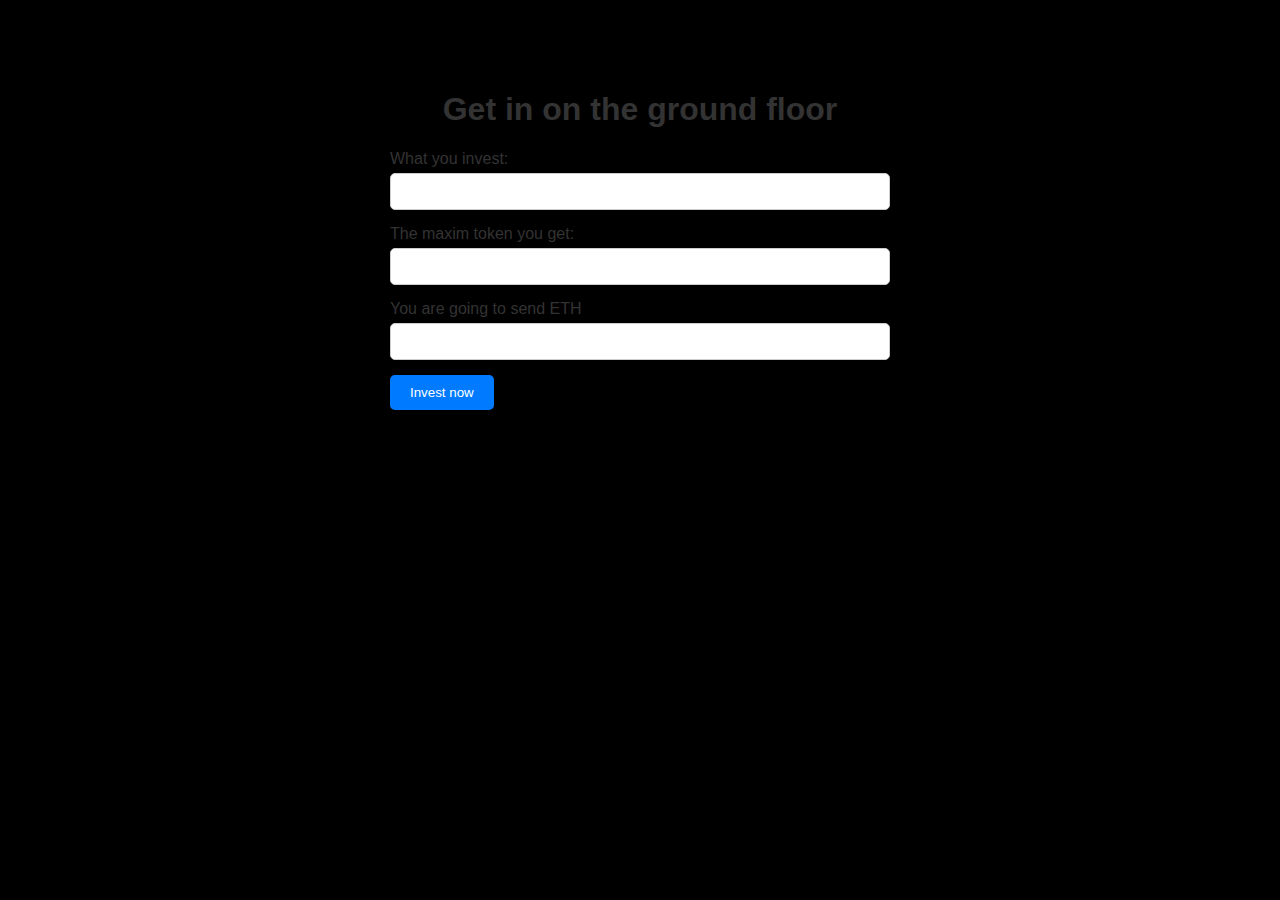
<file: details.html>
<!DOCTYPE html>
<html lang="en">
<head>
<meta charset="UTF-8">
<meta name="viewport" content="width=device-width, initial-scale=1.0">
<title>Crypto Investment Form</title>
<style>
  body {
    font-family: Arial, sans-serif;
    margin: 0;
    padding: 0;
    background-color:black;
  }
  .container {
    max-width: 500px;
    margin: 50px auto;
    background-color:black;
    padding: 20px;
    border-radius: 10px;
    box-shadow: 0 0 10px rgba(0, 0, 0, 0.1);
  }
  h1 {
    text-align: center;
    color: #333;
  }
  form {
    margin-top: 20px;
  }
  label {
    display: block;
    margin-bottom: 5px;
    color: #333;
  }
  input[type="text"],
  input[type="email"],
  textarea {
    width: 100%;
    padding: 10px;
    margin-bottom: 15px;
    border: 1px solid #ccc;
    border-radius: 5px;
    box-sizing: border-box;
  }
  input[type="submit"] {
    background-color: #007bff;
    color: #fff;
    border: none;
    padding: 10px 20px;
    cursor: pointer;
    border-radius: 5px;
  }
  input[type="submit"]:hover {
    background-color: #0056b3;
  }
</style>
</head>
<body>

<div class="container">
  <h1>Get in on the ground floor</h1>
  <form action="#" method="post">
    <label for="What you invest">What you invest:</label>
    <input type="text" id="name" name="name" required>
    
    <label for="email">The maxim token you get:</label>
    <input type="email" id="email" name="email" required>
    
    <label for="investment">You are going to send ETH</label>
    <input type="text" id="investment" name="investment" required>
    
    
    
    <input type="submit" value="Invest now">
  </form>
</div>

</body>
</html>
</file>
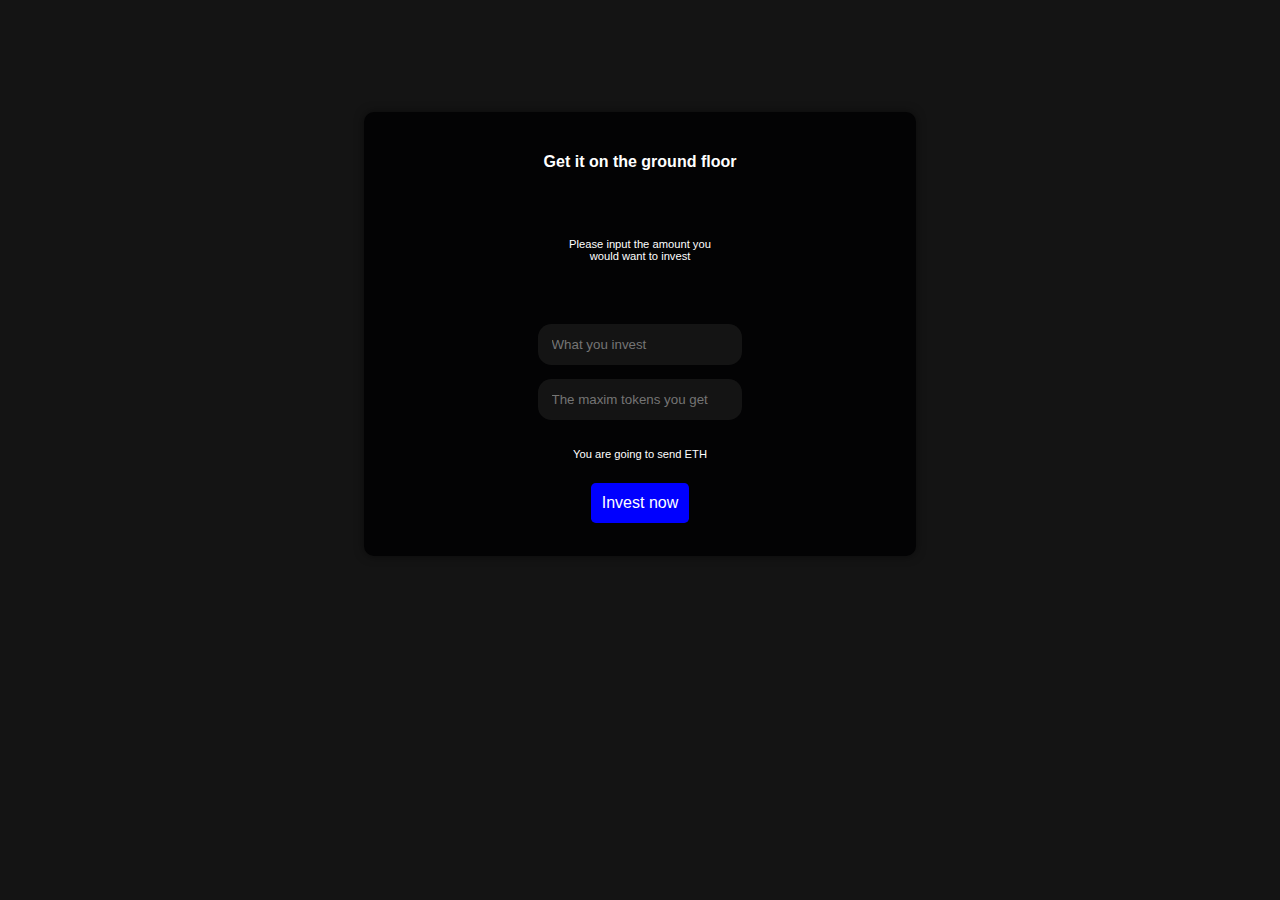
<file: ground.html>
<!DOCTYPE html>
<html lang="en">
<head>
    <meta charset="UTF-8">
    <meta name="viewport" content="width=device-width, initial-scale=1.0">
    <title>Document</title>
    <link rel="stylesheet" href="/Css/king.css">
</head>
<body>
    
    <!DOCTYPE html>
<html lang="en">
<head>
  <meta charset="UTF-8">
  <meta name="viewport" content="width=device-width, initial-scale=1.0">
  <title>Big Box Container</title>
  <style>
    body {
      font-family: Arial, sans-serif;
      background-color: #141414;
      margin: 0;
      padding: 0;
      display: flex;
      justify-content: center;
      align-items: center;
      
    }
    
    .container {
      width: 40%;
      margin-top: 7em;
       /* Adjust the maximum width as needed */
      padding: 20px;
      background-color: #030304;
      border-radius: 10px;
      box-shadow: 0 0 10px rgba(0, 0, 0, 0.5);
      text-align: center;
      height: 50%;
      
    }
    .container > p {
        margin-top: 6em;
        width: 100%;
        align-items: center;
        font-size: .7em;
        color: white;

    }
    .container > a{
    
      
        
    }
    .Maxim{
      
    }
    .Maxim > a {
      color: white;
      list-style: none;
      text-decoration: none;
      align-items: center;
      background-color: blue;
      padding: .7em;
      line-height: 4em;
      border-radius: .3em;
    }
    h4{
      color: white;
      box-shadow: inset;
      display: block;
      width: 100%;
      
    }
  </style>
</head>
<body>
  <div class="container">
    <h4>Get it on the ground floor</h4>
    <p>Please input the amount you <br> would want to invest</p>

    <div class="search">
      <div class="confine"></div>
        <div class="confine"><input type="url" placeholder="What you invest" name="url" id="url"></div>
        <div class="confine"></div>
           <div class="confine"><input type="url" placeholder="The maxim tokens you get" name="url" id="url"></div> 
        
    </div>
    <div class="Invest"><p>You are going to send ETH</p></div>
    <div class="Maxim"><a href="#">Invest now</a></div>

  </div>
</body>
</html>

</body>
</html>
</file>
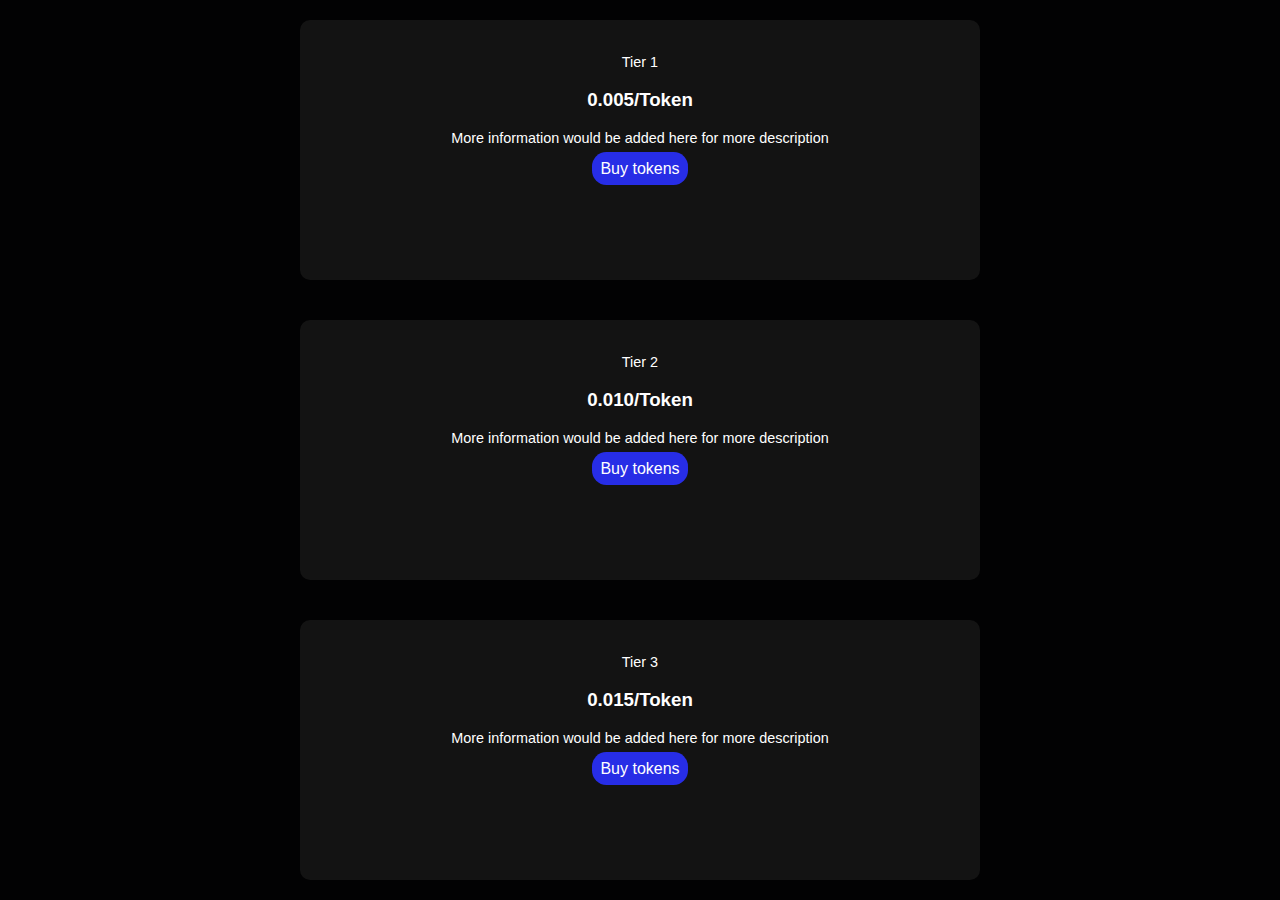
<file: Tier.html>
<!DOCTYPE html>
<html lang="en">
<head>
  <meta charset="UTF-8">
  <meta name="viewport" content="width=device-width, initial-scale=1.0">
  <title>Crypto Tiers</title>
  <style>
    
    body {
      font-family: Arial, sans-serif;
      display: flex;
      justify-content: center;
      align-items: center;
      height: 100vh;
      margin: 0;
      background-color: #020203;
      flex-direction: column;
    }
    
    .tier {
      width: 50%;
      height: 50%;
      border-radius: 10px;
      text-align: center;
      padding: 20px;
      margin: 20px;
    }
    
    .tier h2 {
      margin-top: 0;
    }
    
    .tier1 {
      background-color: #131313; /* Gold */
      color: white;
    }
    .tier1 > p {
      font-size: .9em;
    }
    
    .tier2 {
      background-color: #131313; /* Silver */
      color: white;
    }
    .tier2 > p{
      font-size: .9em;
    }
    
    .tier3 {
      background-color: #131313; /* Bronze */
      color: white;
    }
    .tier3 > p {
      font-size: .9em;
    }
    .tier > a{
      background-color: #272DE6;
      padding: .5em;
      border-radius: .9em;
      color: white;
      list-style: none;
      text-decoration: none;
      margin-bottom: 580em;


    }
    .head{
      color: white;
      position: absolute;
      top: 6em;
    }
  </style>
</head>
<body>
  
  <div class="tier tier1">
    <p>Tier 1</p>
    <h3>0.005/Token</h3>
    <p>More information would be added here for more description</p>
    <a href="#">Buy tokens</a>
  </div>
  
  <div class="tier tier2">
    <div class="head"><h1></h1></div>
    <p>Tier 2</p>
    <h3>0.010/Token</h3>
    
    <p>More information would be added here for more description</p></ul>
    <a href="#">Buy tokens</a>
  </div>
  
  <div class="tier tier3">
    <p>Tier 3</p>
    <h3>0.015/Token</h3>
    <p>More information would be added here for more description</p>
    <a href="#">Buy tokens</a>
    </ul>
  </div>
</body>
</html>
</file>
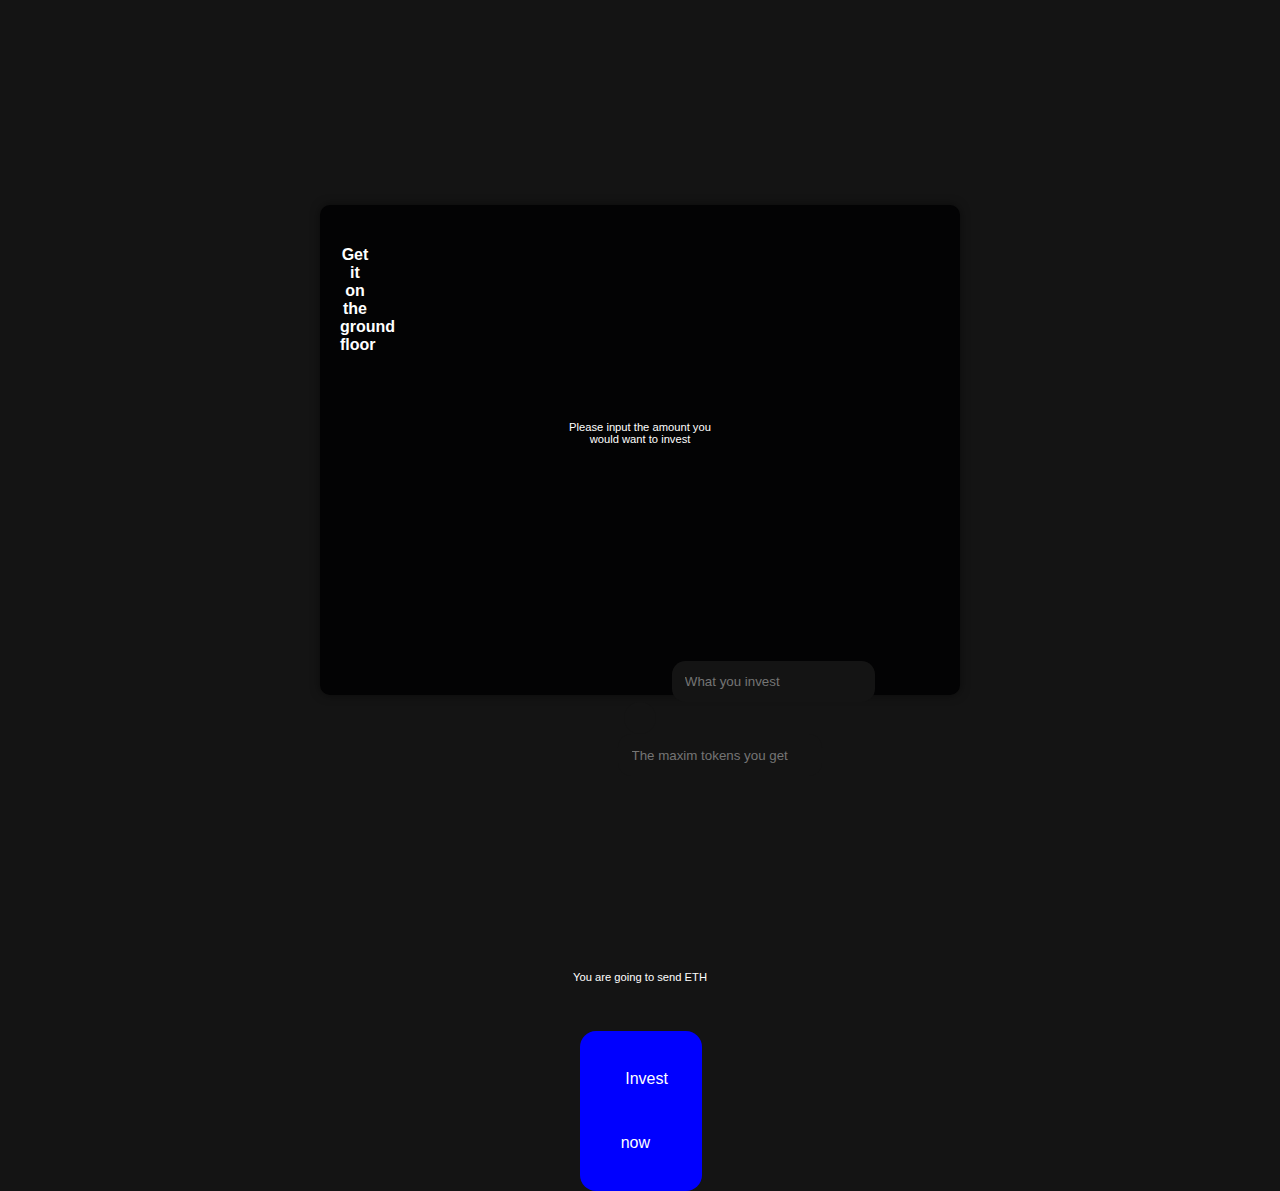
<file: Html/ground.html>
<!DOCTYPE html>
<html lang="en">
<head>
    <meta charset="UTF-8">
    <meta name="viewport" content="width=device-width, initial-scale=1.0">
    <title>Document</title>
    <link rel="stylesheet" href="/Css/king.css">
</head>
<body>
    
    <!DOCTYPE html>
<html lang="en">
<head>
  <meta charset="UTF-8">
  <meta name="viewport" content="width=device-width, initial-scale=1.0">
  <title>Big Box Container</title>
  <style>
    body {
      font-family: Arial, sans-serif;
      background-color: #141414;
      margin: 0;
      padding: 0;
      display: flex;
      justify-content: center;
      align-items: center;
      height: 100vh;
    }
    
    .container {
      width: 80%;
      max-width: 600px; /* Adjust the maximum width as needed */
      padding: 20px;
      background-color: #030304;
      border-radius: 10px;
      box-shadow: 0 0 10px rgba(0, 0, 0, 0.5);
      text-align: center;
      height: 50%;
    }
    .container > p {
        margin-top: 6em;
        width: 100%;
        align-items: center;
        font-size: .7em;
        color: white;

    }
    .container > a{
      padding: 1em;
      background-color: bl;
      border: 1em;
      margin-top: 10em;
      top: 1em;
      
        
    }
    .Maxim{
      margin-top: 3em;
      padding: 1em;
      border-radius: 1em;
      background-color: blue;
      width: 15%;
      align-items: center;
      align-content: center;
      justify-content: center;
      margin-left:15em;
      color: white;
    }
    .Maxim > a {
      color: white;
      list-style: none;
      text-decoration: none;
    }
  </style>
</head>
<body>
  <div class="container">
    <div class="ground"><h4>Get it on the ground floor</h4></div>
    <p>Please input the amount you <br> would want to invest</p>

    <div class="search flex">
        <input type="url" placeholder="What you invest" name="url" id="url">
        <div class="circle"></div>
            <input type="url" placeholder="The maxim tokens you get" name="url" id="url">
        
    </div>
    <div class="Invest"><p>You are going to send ETH</p></div>
    <div class="Maxim"><a href="#">Invest now</a></div>

  </div>
</body>
</html>

</body>
</html>
</file>
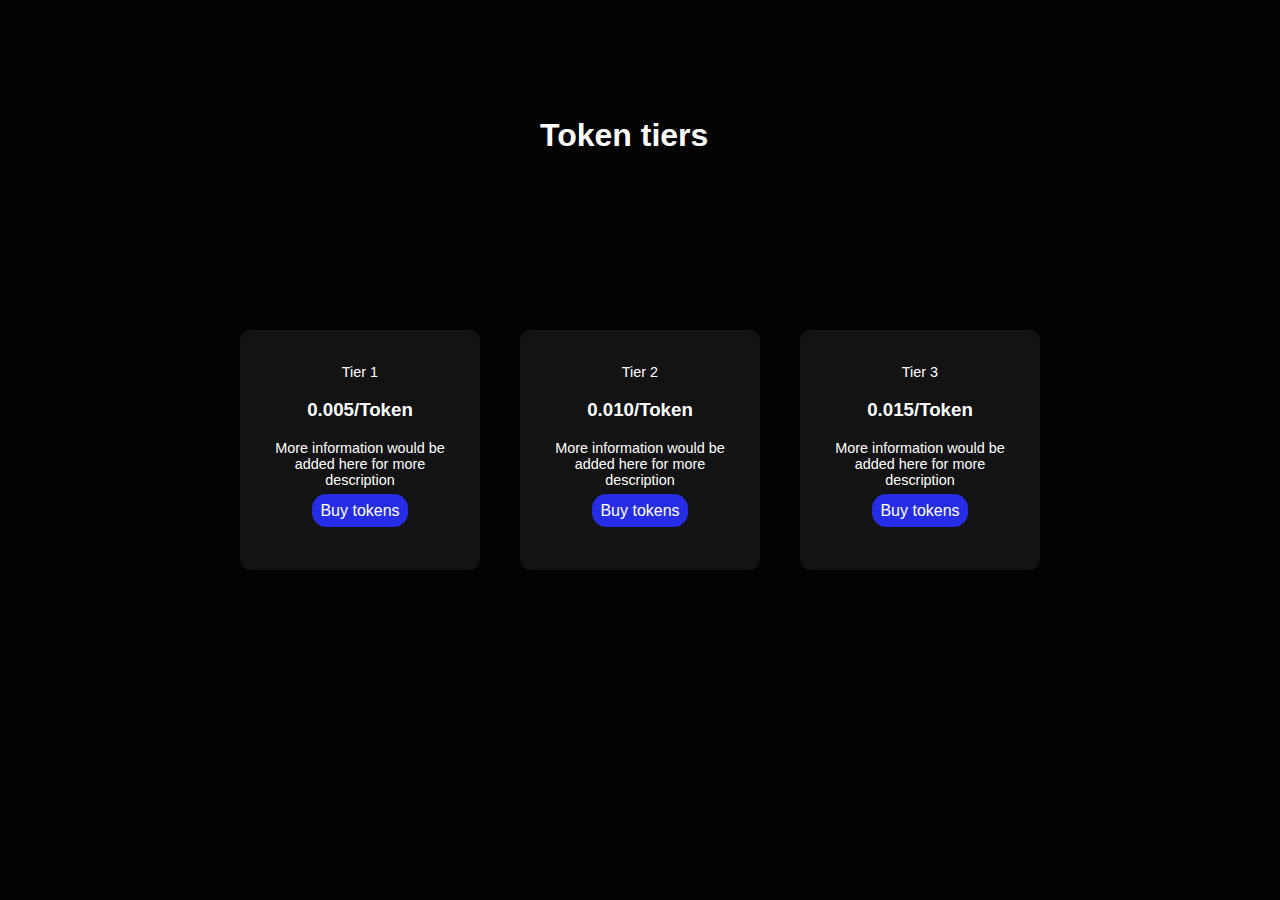
<file: Html/Tier.html>
<!DOCTYPE html>
<html lang="en">
<head>
  <meta charset="UTF-8">
  <meta name="viewport" content="width=device-width, initial-scale=1.0">
  <title>Crypto Tiers</title>
  <style>
    body {
      font-family: Arial, sans-serif;
      display: flex;
      justify-content: center;
      align-items: center;
      height: 100vh;
      margin: 0;
      background-color: #020203;
    }
    
    .tier {
      width: 200px;
      height: 200px;
      background-color:;
      border-radius: 10px;
      text-align: center;
      padding: 20px;
      margin: 20px;
    }
    
    .tier h2 {
      margin-top: 0;
    }
    
    .tier1 {
      background-color: #131313; /* Gold */
      color: white;
    }
    .tier1 > p {
      font-size: .9em;
    }
    
    .tier2 {
      background-color: #131313; /* Silver */
      color: white;
    }
    .tier2 > p{
      font-size: .9em;
    }
    
    .tier3 {
      background-color: #131313; /* Bronze */
      color: white;
    }
    .tier3 > p {
      font-size: .9em;
    }
    .tier > a{
      background-color: #272DE6;
      padding: .5em;
      border-radius: .9em;
      color: white;
      list-style: none;
      text-decoration: none;
      margin-bottom: 580em;


    }
    .head{
      color: white;
      position: absolute;
      top: 6em;
    }
  </style>
</head>
<body>
  
  <div class="tier tier1">
    <p>Tier 1</p>
    <h3>0.005/Token</h3>
    <p>More information would be added here for more description</p>
    <a href="#">Buy tokens</a>
  </div>
  
  <div class="tier tier2">
    <div class="head"><h1>Token tiers</h1></div>
    <p>Tier 2</p>
    <h3>0.010/Token</h3>
    
    <p>More information would be added here for more description</p></ul>
    <a href="#">Buy tokens</a>
  </div>
  
  <div class="tier tier3">
    <p>Tier 3</p>
    <h3>0.015/Token</h3>
    <p>More information would be added here for more description</p>
    <a href="#">Buy tokens</a>
    </ul>
  </div>
</body>
</html>
</file>
<file: Css/king.css>
.cart{
    height: 200px;
    width: 300px;
    background-color: green;
    border-radius: 2em;
    margin-top: 10em;

}

.second-cart{
    height: 7px;
    width: 19%;
    background-color:;
    margin-top: 5em;
    position: absolute;
    bottom: em;
    border-radius: 2em;
    
}


.flex{
    display: flex;
    justify-content: center;
    align-items: center;

}
.cart > div:nth-child(1){
    position:absolute;
    left:2em;
    padding: ;
    border-radius: 1.1em;
    padding: 1em 1.4em;
    background-color: white;
    color: black;
}

.man{
    display: initial;
}
.miv{
    background-color: aliceblue;
    width: 7%;
    border-radius: 50%;
}
.miv > img{
    position: absolute;
    right: -9em;
}
.contain{
    width: 100%;
    height: 100%;
    background-color: black;
    align-items: center;
}
.ground{
    width: 5%;

    color: white;
    
}
.circle{
    height: 30%;
    width: 10%;
    color: white;
}
.search{
    margin-top: 3em;
    width: 100%;
    height: 100%;
    display: flex;
    align-items: center;
    justify-content: center;
    margin-left:  ;
    flex-direction: column;
    
}

.search > input{
    padding: 1em;
    border-radius: 1em;
    background-color: #141414;
    border: none;
    margin-left: 20em;
    

}

.search > input:nth-child(1) {
   
}

.search > input:nth-child(3){
    
    margin-right: 8em;
}
.Invest{
    margin-top: 2.5em;
    font-size: .7em;
    color: white;
}



.circle{
    height: 2em;
    width: 2em;
    background-color: #141414;
    border-radius: 100%;
    align-content: center;
    justify-content: center;
}
.confine{
    width: 10
   
    
}
.confine > input{
    padding: 1em;
    border-radius: 1em;
    background-color: #141414;
    border: none;
    margin-top: 1em;
    

}

body {
    font-family: Arial, sans-serif;
    background-color: #141414;
    margin: 0;
    padding: 0;
    display: flex;
    justify-content: center;
    align-items: center;
    
  }
  
  .popup {
    width: 40%;
    margin-top: 7em;
     /* Adjust the maximum width as needed */
    padding: 20px;
    background-color: #030304;
    border-radius: 10px;
    box-shadow: 0 0 10px rgba(0, 0, 0, 0.5);
    text-align: center;
    height: 50%;
    visibility: hidden;
    transform: translate(-50%, -50%) scale(1);

    
  }

  .popup > button{
    position: absolute;
    top: -5em;
  }
  .popup > p {
      margin-top: 6em;
      width: 100%;
      align-items: center;
      font-size: .7em;
      color: white;

  }
  .container > a{
  
    
      
  }
  .Maxim{
    
  }
  .Maxim > a {
    color: white;
    list-style: none;
    text-decoration: none;
    align-items: center;
    background-color: blue;
    padding: .7em;
    line-height: 4em;
    border-radius: .3em;
  }
  h4{
    color: white;
    box-shadow: inset;
    display: block;
    width: 100%;
    
  }
</file>
